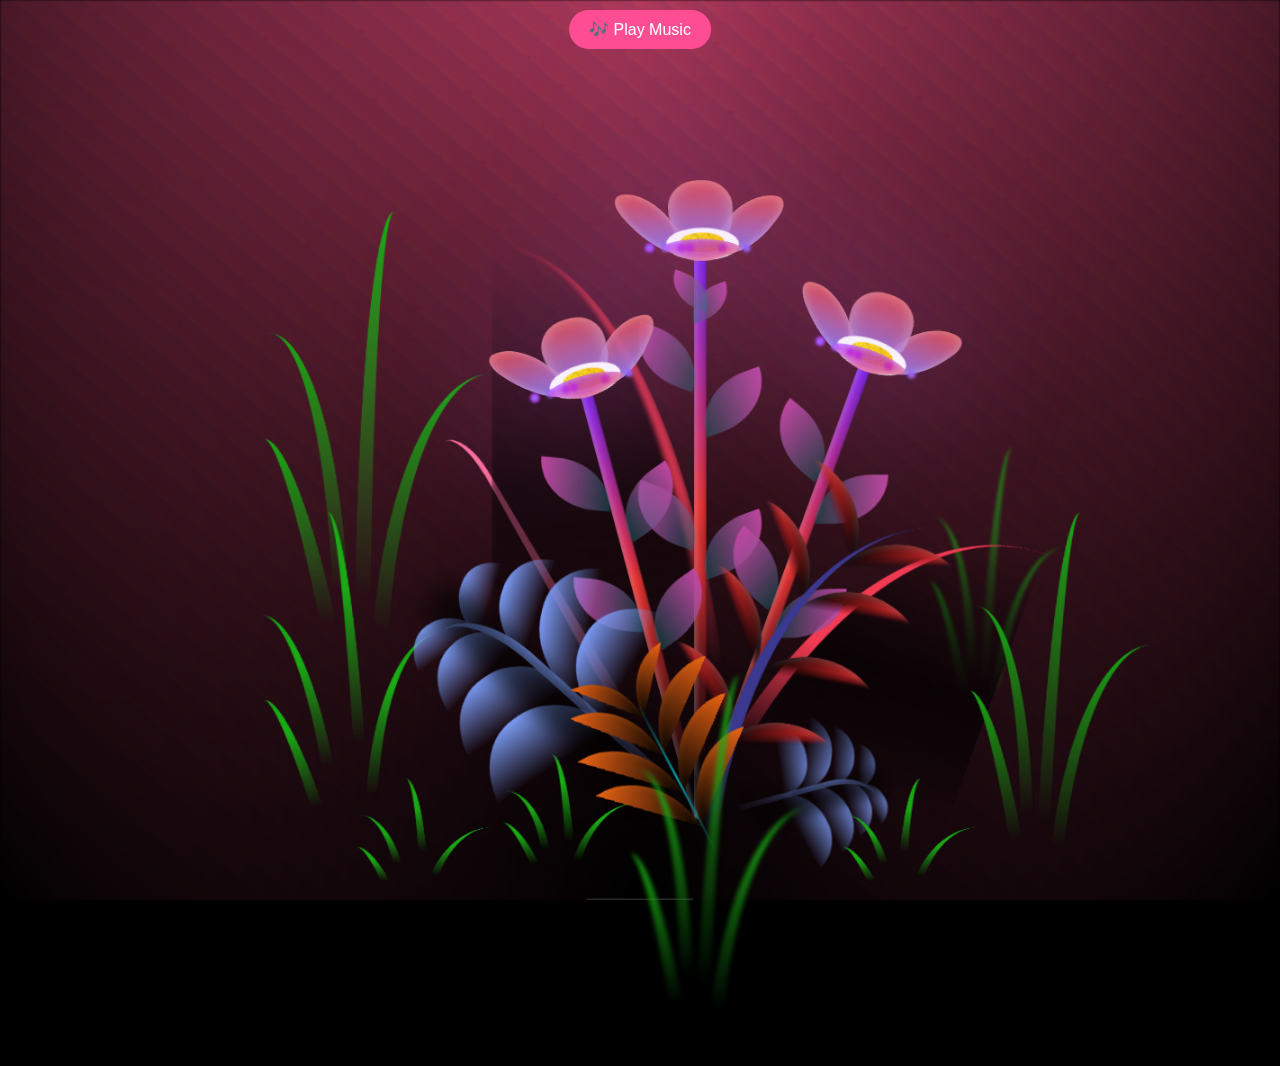
<file: flower.html>
<!DOCTYPE html>
<html lang="en">
<head>
    <meta charset="UTF-8">
    <meta http-equiv="X-UA-Compatible" content="IE=edge">
    <meta name="viewport" content="width=device-width, initial-scale=1.0">
    <link rel="stylesheet" href="css/main.css">
    <link rel="icon" href="img/wave.gif" type="image/x-icon">
    <title>Flowers For You!</title>
</head>
<body class="container">
<button id="musicButton">🎶 Play Music</button>
<button id="enableAudio">🔊 Enable Sound</button>
<audio id="bgMusic" src="chestpain.mp3" loop></audio>
  <!-- Pembuat code: https://codepen.io/mdusmanansari/pen/BamepLe -->
    <div class="night"></div>
    <div class="flowers">
      <div class="flower flower--1">
        <div class="flower__leafs flower__leafs--1">
          <div class="flower__leaf flower__leaf--1"></div>
          <div class="flower__leaf flower__leaf--2"></div>
          <div class="flower__leaf flower__leaf--3"></div>
          <div class="flower__leaf flower__leaf--4"></div>
          <div class="flower__white-circle"></div>
  
          <div class="flower__light flower__light--1"></div>
          <div class="flower__light flower__light--2"></div>
          <div class="flower__light flower__light--3"></div>
          <div class="flower__light flower__light--4"></div>
          <div class="flower__light flower__light--5"></div>
          <div class="flower__light flower__light--6"></div>
          <div class="flower__light flower__light--7"></div>
          <div class="flower__light flower__light--8"></div>
  
        </div>
        <div class="flower__line">
          <div class="flower__line__leaf flower__line__leaf--1"></div>
          <div class="flower__line__leaf flower__line__leaf--2"></div>
          <div class="flower__line__leaf flower__line__leaf--3"></div>
          <div class="flower__line__leaf flower__line__leaf--4"></div>
          <div class="flower__line__leaf flower__line__leaf--5"></div>
          <div class="flower__line__leaf flower__line__leaf--6"></div>
        </div>
      </div>
  
      <div class="flower flower--2">
        <div class="flower__leafs flower__leafs--2">
          <div class="flower__leaf flower__leaf--1"></div>
          <div class="flower__leaf flower__leaf--2"></div>
          <div class="flower__leaf flower__leaf--3"></div>
          <div class="flower__leaf flower__leaf--4"></div>
          <div class="flower__white-circle"></div>
  
          <div class="flower__light flower__light--1"></div>
          <div class="flower__light flower__light--2"></div>
          <div class="flower__light flower__light--3"></div>
          <div class="flower__light flower__light--4"></div>
          <div class="flower__light flower__light--5"></div>
          <div class="flower__light flower__light--6"></div>
          <div class="flower__light flower__light--7"></div>
          <div class="flower__light flower__light--8"></div>
  
        </div>
        <div class="flower__line">
          <div class="flower__line__leaf flower__line__leaf--1"></div>
          <div class="flower__line__leaf flower__line__leaf--2"></div>
          <div class="flower__line__leaf flower__line__leaf--3"></div>
          <div class="flower__line__leaf flower__line__leaf--4"></div>
        </div>
      </div>
  
      <div class="flower flower--3">
        <div class="flower__leafs flower__leafs--3">
          <div class="flower__leaf flower__leaf--1"></div>
          <div class="flower__leaf flower__leaf--2"></div>
          <div class="flower__leaf flower__leaf--3"></div>
          <div class="flower__leaf flower__leaf--4"></div>
          <div class="flower__white-circle"></div>
  
          <div class="flower__light flower__light--1"></div>
          <div class="flower__light flower__light--2"></div>
          <div class="flower__light flower__light--3"></div>
          <div class="flower__light flower__light--4"></div>
          <div class="flower__light flower__light--5"></div>
          <div class="flower__light flower__light--6"></div>
          <div class="flower__light flower__light--7"></div>
          <div class="flower__light flower__light--8"></div>
  
        </div>
        <div class="flower__line">
          <div class="flower__line__leaf flower__line__leaf--1"></div>
          <div class="flower__line__leaf flower__line__leaf--2"></div>
          <div class="flower__line__leaf flower__line__leaf--3"></div>
          <div class="flower__line__leaf flower__line__leaf--4"></div>
        </div>
      </div>
  
      <div class="grow-ans" style="--d:1.2s">
        <div class="flower__g-long">
          <div class="flower__g-long__top"></div>
          <div class="flower__g-long__bottom"></div>
        </div>
      </div>
  
      <div class="growing-grass">
        <div class="flower__grass flower__grass--1">
          <div class="flower__grass--top"></div>
          <div class="flower__grass--bottom"></div>
          <div class="flower__grass__leaf flower__grass__leaf--1"></div>
          <div class="flower__grass__leaf flower__grass__leaf--2"></div>
          <div class="flower__grass__leaf flower__grass__leaf--3"></div>
          <div class="flower__grass__leaf flower__grass__leaf--4"></div>
          <div class="flower__grass__leaf flower__grass__leaf--5"></div>
          <div class="flower__grass__leaf flower__grass__leaf--6"></div>
          <div class="flower__grass__leaf flower__grass__leaf--7"></div>
          <div class="flower__grass__leaf flower__grass__leaf--8"></div>
          <div class="flower__grass__overlay"></div>
        </div>
      </div>
  
      <div class="growing-grass">
        <div class="flower__grass flower__grass--2">
          <div class="flower__grass--top"></div>
          <div class="flower__grass--bottom"></div>
          <div class="flower__grass__leaf flower__grass__leaf--1"></div>
          <div class="flower__grass__leaf flower__grass__leaf--2"></div>
          <div class="flower__grass__leaf flower__grass__leaf--3"></div>
          <div class="flower__grass__leaf flower__grass__leaf--4"></div>
          <div class="flower__grass__leaf flower__grass__leaf--5"></div>
          <div class="flower__grass__leaf flower__grass__leaf--6"></div>
          <div class="flower__grass__leaf flower__grass__leaf--7"></div>
          <div class="flower__grass__leaf flower__grass__leaf--8"></div>
          <div class="flower__grass__overlay"></div>
        </div>
      </div>
  
      <div class="grow-ans" style="--d:2.4s">
        <div class="flower__g-right flower__g-right--1">
          <div class="leaf"></div>
        </div>
      </div>
  
      <div class="grow-ans" style="--d:2.8s">
        <div class="flower__g-right flower__g-right--2">
          <div class="leaf"></div>
        </div>
      </div>
  
      <div class="grow-ans" style="--d:2.8s">
        <div class="flower__g-front">
          <div class="flower__g-front__leaf-wrapper flower__g-front__leaf-wrapper--1">
            <div class="flower__g-front__leaf"></div>
          </div>
          <div class="flower__g-front__leaf-wrapper flower__g-front__leaf-wrapper--2">
            <div class="flower__g-front__leaf"></div>
          </div>
          <div class="flower__g-front__leaf-wrapper flower__g-front__leaf-wrapper--3">
            <div class="flower__g-front__leaf"></div>
          </div>
          <div class="flower__g-front__leaf-wrapper flower__g-front__leaf-wrapper--4">
            <div class="flower__g-front__leaf"></div>
          </div>
          <div class="flower__g-front__leaf-wrapper flower__g-front__leaf-wrapper--5">
            <div class="flower__g-front__leaf"></div>
          </div>
          <div class="flower__g-front__leaf-wrapper flower__g-front__leaf-wrapper--6">
            <div class="flower__g-front__leaf"></div>
          </div>
          <div class="flower__g-front__leaf-wrapper flower__g-front__leaf-wrapper--7">
            <div class="flower__g-front__leaf"></div>
          </div>
          <div class="flower__g-front__leaf-wrapper flower__g-front__leaf-wrapper--8">
            <div class="flower__g-front__leaf"></div>
          </div>
          <div class="flower__g-front__line"></div>
        </div>
      </div>
  
      <div class="grow-ans" style="--d:3.2s">
        <div class="flower__g-fr">
          <div class="leaf"></div>
          <div class="flower__g-fr__leaf flower__g-fr__leaf--1"></div>
          <div class="flower__g-fr__leaf flower__g-fr__leaf--2"></div>
          <div class="flower__g-fr__leaf flower__g-fr__leaf--3"></div>
          <div class="flower__g-fr__leaf flower__g-fr__leaf--4"></div>
          <div class="flower__g-fr__leaf flower__g-fr__leaf--5"></div>
          <div class="flower__g-fr__leaf flower__g-fr__leaf--6"></div>
          <div class="flower__g-fr__leaf flower__g-fr__leaf--7"></div>
          <div class="flower__g-fr__leaf flower__g-fr__leaf--8"></div>
        </div>
      </div>
  
      <div class="long-g long-g--0">
        <div class="grow-ans" style="--d:3s">
          <div class="leaf leaf--0"></div>
        </div>
        <div class="grow-ans" style="--d:2.2s">
          <div class="leaf leaf--1"></div>
        </div>
        <div class="grow-ans" style="--d:3.4s">
          <div class="leaf leaf--2"></div>
        </div>
        <div class="grow-ans" style="--d:3.6s">
          <div class="leaf leaf--3"></div>
        </div>
      </div>
  
      <div class="long-g long-g--1">
        <div class="grow-ans" style="--d:3.6s">
          <div class="leaf leaf--0"></div>
        </div>
        <div class="grow-ans" style="--d:3.8s">
          <div class="leaf leaf--1"></div>
        </div>
        <div class="grow-ans" style="--d:4s">
          <div class="leaf leaf--2"></div>
        </div>
        <div class="grow-ans" style="--d:4.2s">
          <div class="leaf leaf--3"></div>
        </div>
      </div>
  
      <div class="long-g long-g--2">
        <div class="grow-ans" style="--d:4s">
          <div class="leaf leaf--0"></div>
        </div>
        <div class="grow-ans" style="--d:4.2s">
          <div class="leaf leaf--1"></div>
        </div>
        <div class="grow-ans" style="--d:4.4s">
          <div class="leaf leaf--2"></div>
        </div>
        <div class="grow-ans" style="--d:4.6s">
          <div class="leaf leaf--3"></div>
        </div>
      </div>
  
      <div class="long-g long-g--3">
        <div class="grow-ans" style="--d:4s">
          <div class="leaf leaf--0"></div>
        </div>
        <div class="grow-ans" style="--d:4.2s">
          <div class="leaf leaf--1"></div>
        </div>
        <div class="grow-ans" style="--d:3s">
          <div class="leaf leaf--2"></div>
        </div>
        <div class="grow-ans" style="--d:3.6s">
          <div class="leaf leaf--3"></div>
        </div>
      </div>
  
      <div class="long-g long-g--4">
        <div class="grow-ans" style="--d:4s">
          <div class="leaf leaf--0"></div>
        </div>
        <div class="grow-ans" style="--d:4.2s">
          <div class="leaf leaf--1"></div>
        </div>
        <div class="grow-ans" style="--d:3s">
          <div class="leaf leaf--2"></div>
        </div>
        <div class="grow-ans" style="--d:3.6s">
          <div class="leaf leaf--3"></div>
        </div>
      </div>
  
      <div class="long-g long-g--5">
        <div class="grow-ans" style="--d:4s">
          <div class="leaf leaf--0"></div>
        </div>
        <div class="grow-ans" style="--d:4.2s">
          <div class="leaf leaf--1"></div>
        </div>
        <div class="grow-ans" style="--d:3s">
          <div class="leaf leaf--2"></div>
        </div>
        <div class="grow-ans" style="--d:3.6s">
          <div class="leaf leaf--3"></div>
        </div>
      </div>
  
      <div class="long-g long-g--6">
        <div class="grow-ans" style="--d:4.2s">
          <div class="leaf leaf--0"></div>
        </div>
        <div class="grow-ans" style="--d:4.4s">
          <div class="leaf leaf--1"></div>
        </div>
        <div class="grow-ans" style="--d:4.6s">
          <div class="leaf leaf--2"></div>
        </div>
        <div class="grow-ans" style="--d:4.8s">
          <div class="leaf leaf--3"></div>
        </div>
      </div>
  
      <div class="long-g long-g--7">
        <div class="grow-ans" style="--d:3s">
          <div class="leaf leaf--0"></div>
        </div>
        <div class="grow-ans" style="--d:3.2s">
          <div class="leaf leaf--1"></div>
        </div>
        <div class="grow-ans" style="--d:3.5s">
          <div class="leaf leaf--2"></div>
        </div>
        <div class="grow-ans" style="--d:3.6s">
          <div class="leaf leaf--3"></div>
        </div>
      </div>
    </div>
    <script src="main.js">
</script>
  </body>
</html>
</file>
<file: css/main.css>
*,
*::after,
*::before {
  padding: 0;
  margin: 0;
  box-sizing: border-box;
}

:root {
  --dark-color: #000;
}

body {
  display: flex;
  align-items: flex-end;
  justify-content: center;
  min-height: 100vh;
  background-color: var(--dark-color);
  overflow: hidden;
  perspective: 1000px;
}

.night {
  position: fixed;
  left: 50%;
  top: 0;
  transform: translateX(-50%);
  width: 100%;
  height: 100%;
  filter: blur(0.1vmin);
  background-image: radial-gradient(ellipse at top, transparent 0%, var(--dark-color)), radial-gradient(ellipse at bottom, var(--dark-color), rgba(255, 70, 101, 0.774)), repeating-linear-gradient(220deg, rgb(175, 113, 247) 0px, rgb(253, 115, 223) 19px, transparent 19px, transparent 22px), repeating-linear-gradient(189deg, rgb(251, 145, 255) 0px, rgb(255, 144, 205) 19px, transparent 19px, transparent 22px), repeating-linear-gradient(148deg, rgb(208, 139, 255) 0px, rgb(192, 104, 243) 19px, transparent 19px, transparent 22px), linear-gradient(90deg, rgb(255, 60, 93), rgb(213, 6, 255));
}
#musicButton {
    position: absolute; /* Allow precise positioning */
    top: 10px; /* Adjust as needed */
    left: 50%; /* Center horizontally */
    transform: translateX(-50%); /* Align center */
    z-index: 1000; /* Ensure it's on top */
    padding: 10px 20px;
    background-color: #ff4d94; /* Match theme */
    color: white;
    border: none;
    border-radius: 20px;
    font-size: 16px;
    cursor: pointer;
}

#musicButton:hover {
    background: rgba(255, 0, 100, 1);
}
@media (max-width: 480px) {
    #musicButton {
        top: 3%;
        font-size: 14px;
        padding: 8px 16px;
    }
}
.flowers {
  position: relative;
  transform: scale(0.9);
}

.flower {
  position: absolute;
  bottom: 10vmin;
  transform-origin: bottom center;
  z-index: 10;
  --fl-speed: 0.8s;
}
.flower--1 {
  -webkit-animation: moving-flower-1 4s linear infinite;
          animation: moving-flower-1 4s linear infinite;
}
.flower--1 .flower__line {
  height: 70vmin;
  -webkit-animation-delay: 0.3s;
          animation-delay: 0.3s;
}
.flower--1 .flower__line__leaf--1 {
  -webkit-animation: blooming-leaf-right var(--fl-speed) 1.6s backwards;
          animation: blooming-leaf-right var(--fl-speed) 1.6s backwards;
}
.flower--1 .flower__line__leaf--2 {
  -webkit-animation: blooming-leaf-right var(--fl-speed) 1.4s backwards;
          animation: blooming-leaf-right var(--fl-speed) 1.4s backwards;
}
.flower--1 .flower__line__leaf--3 {
  -webkit-animation: blooming-leaf-left var(--fl-speed) 1.2s backwards;
          animation: blooming-leaf-left var(--fl-speed) 1.2s backwards;
}
.flower--1 .flower__line__leaf--4 {
  -webkit-animation: blooming-leaf-left var(--fl-speed) 1s backwards;
          animation: blooming-leaf-left var(--fl-speed) 1s backwards;
}
.flower--1 .flower__line__leaf--5 {
  -webkit-animation: blooming-leaf-right var(--fl-speed) 1.8s backwards;
          animation: blooming-leaf-right var(--fl-speed) 1.8s backwards;
}
.flower--1 .flower__line__leaf--6 {
  -webkit-animation: blooming-leaf-left var(--fl-speed) 2s backwards;
          animation: blooming-leaf-left var(--fl-speed) 2s backwards;
}
.flower--2 {
  left: 50%;
  transform: rotate(20deg);
  -webkit-animation: moving-flower-2 4s linear infinite;
          animation: moving-flower-2 4s linear infinite;
}
.flower--2 .flower__line {
  height: 60vmin;
  -webkit-animation-delay: 0.6s;
          animation-delay: 0.6s;
}
.flower--2 .flower__line__leaf--1 {
  -webkit-animation: blooming-leaf-right var(--fl-speed) 1.9s backwards;
          animation: blooming-leaf-right var(--fl-speed) 1.9s backwards;
}
.flower--2 .flower__line__leaf--2 {
  -webkit-animation: blooming-leaf-right var(--fl-speed) 1.7s backwards;
          animation: blooming-leaf-right var(--fl-speed) 1.7s backwards;
}
.flower--2 .flower__line__leaf--3 {
  -webkit-animation: blooming-leaf-left var(--fl-speed) 1.5s backwards;
          animation: blooming-leaf-left var(--fl-speed) 1.5s backwards;
}
.flower--2 .flower__line__leaf--4 {
  -webkit-animation: blooming-leaf-left var(--fl-speed) 1.3s backwards;
          animation: blooming-leaf-left var(--fl-speed) 1.3s backwards;
}
.flower--3 {
  left: 50%;
  transform: rotate(-15deg);
  -webkit-animation: moving-flower-3 4s linear infinite;
          animation: moving-flower-3 4s linear infinite;
}
.flower--3 .flower__line {
  -webkit-animation-delay: 0.9s;
          animation-delay: 0.9s;
}
.flower--3 .flower__line__leaf--1 {
  -webkit-animation: blooming-leaf-right var(--fl-speed) 2.5s backwards;
          animation: blooming-leaf-right var(--fl-speed) 2.5s backwards;
}
.flower--3 .flower__line__leaf--2 {
  -webkit-animation: blooming-leaf-right var(--fl-speed) 2.3s backwards;
          animation: blooming-leaf-right var(--fl-speed) 2.3s backwards;
}
.flower--3 .flower__line__leaf--3 {
  -webkit-animation: blooming-leaf-left var(--fl-speed) 2.1s backwards;
          animation: blooming-leaf-left var(--fl-speed) 2.1s backwards;
}
.flower--3 .flower__line__leaf--4 {
  -webkit-animation: blooming-leaf-left var(--fl-speed) 1.9s backwards;
          animation: blooming-leaf-left var(--fl-speed) 1.9s backwards;
}
.flower__leafs {
  position: relative;
  -webkit-animation: blooming-flower 2s backwards;
          animation: blooming-flower 2s backwards;
}
.flower__leafs--1 {
  -webkit-animation-delay: 1.1s;
          animation-delay: 1.1s;
}
.flower__leafs--2 {
  -webkit-animation-delay: 1.4s;
          animation-delay: 1.4s;
}
.flower__leafs--3 {
  -webkit-animation-delay: 1.7s;
          animation-delay: 1.7s;
}
.flower__leafs::after {
  content: "";
  position: absolute;
  left: 0;
  top: 0;
  transform: translate(-50%, -100%);
  width: 8vmin;
  height: 8vmin;
  background-color: #c263ee;
  filter: blur(10vmin);
}
.flower__leaf {
  position: absolute;
  bottom: 0;
  left: 50%;
  width: 8vmin;
  height: 11vmin;
  border-radius: 51% 49% 47% 53%/44% 45% 55% 69%;
  background-color: #b92376;
  background-image: linear-gradient(to top, #8c7ffc, #e74e4e);
  transform-origin: bottom center;
  opacity: 0.9;
  box-shadow: inset 0 0 2vmin rgba(255, 255, 255, 0.5);
}
.flower__leaf--1 {
  transform: translate(-10%, 1%) rotateY(40deg) rotateX(-50deg);
}
.flower__leaf--2 {
  transform: translate(-50%, -4%) rotateX(40deg);
}
.flower__leaf--3 {
  transform: translate(-90%, 0%) rotateY(45deg) rotateX(50deg);
}
.flower__leaf--4 {
  width: 8vmin;
  height: 8vmin;
  transform-origin: bottom left;
  border-radius: 4vmin 10vmin 4vmin 4vmin;
  transform: translate(0%, 18%) rotateX(70deg) rotate(-43deg);
  background-image: linear-gradient(to top, #d64173, #ad31ff);
  z-index: 1;
  opacity: 0.8;
}
.flower__white-circle {
  position: absolute;
  left: -3.5vmin;
  top: -3vmin;
  width: 9vmin;
  height: 4vmin;
  border-radius: 50%;
  background-color: #fff;
}
.flower__white-circle::after {
  content: "";
  position: absolute;
  left: 50%;
  top: 45%;
  transform: translate(-50%, -50%);
  width: 60%;
  height: 60%;
  border-radius: inherit;
  background-image: repeating-linear-gradient(135deg, rgba(0, 0, 0, 0.03) 0px, rgba(0, 0, 0, 0.03) 1px, transparent 1px, transparent 12px), repeating-linear-gradient(45deg, rgba(0, 0, 0, 0.03) 0px, rgba(0, 0, 0, 0.03) 1px, transparent 1px, transparent 12px), repeating-linear-gradient(67.5deg, rgba(0, 0, 0, 0.03) 0px, rgba(0, 0, 0, 0.03) 1px, transparent 1px, transparent 12px), repeating-linear-gradient(135deg, rgba(0, 0, 0, 0.03) 0px, rgba(0, 0, 0, 0.03) 1px, transparent 1px, transparent 12px), repeating-linear-gradient(45deg, rgba(0, 0, 0, 0.03) 0px, rgba(0, 0, 0, 0.03) 1px, transparent 1px, transparent 12px), repeating-linear-gradient(112.5deg, rgba(0, 0, 0, 0.03) 0px, rgba(0, 0, 0, 0.03) 1px, transparent 1px, transparent 12px), repeating-linear-gradient(112.5deg, rgba(0, 0, 0, 0.03) 0px, rgba(0, 0, 0, 0.03) 1px, transparent 1px, transparent 12px), repeating-linear-gradient(45deg, rgba(0, 0, 0, 0.03) 0px, rgba(0, 0, 0, 0.03) 1px, transparent 1px, transparent 12px), repeating-linear-gradient(22.5deg, rgba(0, 0, 0, 0.03) 0px, rgba(0, 0, 0, 0.03) 1px, transparent 1px, transparent 12px), repeating-linear-gradient(45deg, rgba(0, 0, 0, 0.03) 0px, rgba(0, 0, 0, 0.03) 1px, transparent 1px, transparent 12px), repeating-linear-gradient(22.5deg, rgba(0, 0, 0, 0.03) 0px, rgba(0, 0, 0, 0.03) 1px, transparent 1px, transparent 12px), repeating-linear-gradient(135deg, rgba(0, 0, 0, 0.03) 0px, rgba(0, 0, 0, 0.03) 1px, transparent 1px, transparent 12px), repeating-linear-gradient(157.5deg, rgba(0, 0, 0, 0.03) 0px, rgba(0, 0, 0, 0.03) 1px, transparent 1px, transparent 12px), repeating-linear-gradient(67.5deg, rgba(0, 0, 0, 0.03) 0px, rgba(0, 0, 0, 0.03) 1px, transparent 1px, transparent 12px), repeating-linear-gradient(67.5deg, rgba(0, 0, 0, 0.03) 0px, rgba(0, 0, 0, 0.03) 1px, transparent 1px, transparent 12px), linear-gradient(90deg, rgb(255, 235, 18), rgb(255, 206, 0));
}
.flower__line {
  height: 55vmin;
  width: 1.5vmin;
  background-image: linear-gradient(to left, rgba(0, 0, 0, 0.2), transparent, rgba(255, 255, 255, 0.2)), linear-gradient(to top, transparent 10%, #e63535, #7c23f0);
  box-shadow: inset 0 0 2px rgba(0, 0, 0, 0.5);
  -webkit-animation: grow-flower-tree 4s backwards;
          animation: grow-flower-tree 4s backwards;
}
.flower__line__leaf {
  --w: 7vmin;
  --h: calc(var(--w) + 2vmin);
  position: absolute;
  top: 20%;
  left: 90%;
  width: var(--w);
  height: var(--h);
  border-top-right-radius: var(--h);
  border-bottom-left-radius: var(--h);
  background-image: linear-gradient(to top, rgba(20, 117, 122, 0.4), #be46a0);
}
.flower__line__leaf--1 {
  transform: rotate(70deg) rotateY(30deg);
}
.flower__line__leaf--2 {
  top: 45%;
  transform: rotate(70deg) rotateY(30deg);
}
.flower__line__leaf--3, .flower__line__leaf--4, .flower__line__leaf--6 {
  border-top-right-radius: 0;
  border-bottom-left-radius: 0;
  border-top-left-radius: var(--h);
  border-bottom-right-radius: var(--h);
  left: -460%;
  top: 12%;
  transform: rotate(-70deg) rotateY(30deg);
}
.flower__line__leaf--4 {
  top: 40%;
}
.flower__line__leaf--5 {
  top: 0;
  transform-origin: left;
  transform: rotate(70deg) rotateY(30deg) scale(0.6);
}
.flower__line__leaf--6 {
  top: -2%;
  left: -450%;
  transform-origin: right;
  transform: rotate(-70deg) rotateY(30deg) scale(0.6);
}
.flower__light {
  position: absolute;
  bottom: 0vmin;
  width: 1vmin;
  height: 1vmin;
  background-color: rgb(204, 0, 255);
  border-radius: 50%;
  filter: blur(0.2vmin);
  -webkit-animation: light-ans 4s linear infinite backwards;
          animation: light-ans 4s linear infinite backwards;
}
.flower__light:nth-child(odd) {
  background-color: #9565f0;
}
.flower__light--1 {
  left: -2vmin;
  -webkit-animation-delay: 1s;
          animation-delay: 1s;
}
.flower__light--2 {
  left: 3vmin;
  -webkit-animation-delay: 0.5s;
          animation-delay: 0.5s;
}
.flower__light--3 {
  left: -6vmin;
  -webkit-animation-delay: 0.3s;
          animation-delay: 0.3s;
}
.flower__light--4 {
  left: 6vmin;
  -webkit-animation-delay: 0.9s;
          animation-delay: 0.9s;
}
.flower__light--5 {
  left: -1vmin;
  -webkit-animation-delay: 1.5s;
          animation-delay: 1.5s;
}
.flower__light--6 {
  left: -4vmin;
  -webkit-animation-delay: 3s;
          animation-delay: 3s;
}
.flower__light--7 {
  left: 3vmin;
  -webkit-animation-delay: 2s;
          animation-delay: 2s;
}
.flower__light--8 {
  left: -6vmin;
  -webkit-animation-delay: 3.5s;
          animation-delay: 3.5s;
}
.flower__grass {
  --c: #7a9af3;
  --line-w: 1.5vmin;
  position: absolute;
  bottom: 12vmin;
  left: -7vmin;
  display: flex;
  flex-direction: column;
  align-items: flex-end;
  z-index: 20;
  transform-origin: bottom center;
  transform: rotate(-48deg) rotateY(40deg);
}
.flower__grass--1 {
  -webkit-animation: moving-grass 2s linear infinite;
          animation: moving-grass 2s linear infinite;
}
.flower__grass--2 {
  left: 2vmin;
  bottom: 10vmin;
  transform: scale(0.5) rotate(75deg) rotateX(10deg) rotateY(-200deg);
  opacity: 0.8;
  z-index: 0;
  -webkit-animation: moving-grass--2 1.5s linear infinite;
          animation: moving-grass--2 1.5s linear infinite;
}
.flower__grass--top {
  width: 7vmin;
  height: 10vmin;
  border-top-right-radius: 100%;
  border-right: var(--line-w) solid var(--c);
  transform-origin: bottom center;
  transform: rotate(-2deg);
}
.flower__grass--bottom {
  margin-top: -2px;
  width: var(--line-w);
  height: 25vmin;
  background-image: linear-gradient(to top, transparent, var(--c));
}
.flower__grass__leaf {
  --size: 10vmin;
  position: absolute;
  width: calc(var(--size) * 2.1);
  height: var(--size);
  border-top-left-radius: var(--size);
  border-top-right-radius: var(--size);
  background-image: linear-gradient(to top, transparent, transparent 30%, var(--c));
  z-index: 100;
}
.flower__grass__leaf--1 {
  top: -6%;
  left: 30%;
  --size: 6vmin;
  transform: rotate(-20deg);
  -webkit-animation: growing-grass-ans--1 2s 2.6s backwards;
          animation: growing-grass-ans--1 2s 2.6s backwards;
}
@-webkit-keyframes growing-grass-ans--1 {
  0% {
    transform-origin: bottom left;
    transform: rotate(-20deg) scale(0);
  }
}
@keyframes growing-grass-ans--1 {
  0% {
    transform-origin: bottom left;
    transform: rotate(-20deg) scale(0);
  }
}
.flower__grass__leaf--2 {
  top: -5%;
  left: -110%;
  --size: 6vmin;
  transform: rotate(10deg);
  -webkit-animation: growing-grass-ans--2 2s 2.4s linear backwards;
          animation: growing-grass-ans--2 2s 2.4s linear backwards;
}
@-webkit-keyframes growing-grass-ans--2 {
  0% {
    transform-origin: bottom right;
    transform: rotate(10deg) scale(0);
  }
}
@keyframes growing-grass-ans--2 {
  0% {
    transform-origin: bottom right;
    transform: rotate(10deg) scale(0);
  }
}
.flower__grass__leaf--3 {
  top: 5%;
  left: 60%;
  --size: 8vmin;
  transform: rotate(-18deg) rotateX(-20deg);
  -webkit-animation: growing-grass-ans--3 2s 2.2s linear backwards;
          animation: growing-grass-ans--3 2s 2.2s linear backwards;
}
@-webkit-keyframes growing-grass-ans--3 {
  0% {
    transform-origin: bottom left;
    transform: rotate(-18deg) rotateX(-20deg) scale(0);
  }
}
@keyframes growing-grass-ans--3 {
  0% {
    transform-origin: bottom left;
    transform: rotate(-18deg) rotateX(-20deg) scale(0);
  }
}
.flower__grass__leaf--4 {
  top: 6%;
  left: -135%;
  --size: 8vmin;
  transform: rotate(2deg);
  -webkit-animation: growing-grass-ans--4 2s 2s linear backwards;
          animation: growing-grass-ans--4 2s 2s linear backwards;
}
@-webkit-keyframes growing-grass-ans--4 {
  0% {
    transform-origin: bottom right;
    transform: rotate(2deg) scale(0);
  }
}
@keyframes growing-grass-ans--4 {
  0% {
    transform-origin: bottom right;
    transform: rotate(2deg) scale(0);
  }
}
.flower__grass__leaf--5 {
  top: 20%;
  left: 60%;
  --size: 10vmin;
  transform: rotate(-24deg) rotateX(-20deg);
  -webkit-animation: growing-grass-ans--5 2s 1.8s linear backwards;
          animation: growing-grass-ans--5 2s 1.8s linear backwards;
}
@-webkit-keyframes growing-grass-ans--5 {
  0% {
    transform-origin: bottom left;
    transform: rotate(-24deg) rotateX(-20deg) scale(0);
  }
}
@keyframes growing-grass-ans--5 {
  0% {
    transform-origin: bottom left;
    transform: rotate(-24deg) rotateX(-20deg) scale(0);
  }
}
.flower__grass__leaf--6 {
  top: 22%;
  left: -180%;
  --size: 10vmin;
  transform: rotate(10deg);
  -webkit-animation: growing-grass-ans--6 2s 1.6s linear backwards;
          animation: growing-grass-ans--6 2s 1.6s linear backwards;
}
@-webkit-keyframes growing-grass-ans--6 {
  0% {
    transform-origin: bottom right;
    transform: rotate(10deg) scale(0);
  }
}
@keyframes growing-grass-ans--6 {
  0% {
    transform-origin: bottom right;
    transform: rotate(10deg) scale(0);
  }
}
.flower__grass__leaf--7 {
  top: 39%;
  left: 70%;
  --size: 10vmin;
  transform: rotate(-10deg);
  -webkit-animation: growing-grass-ans--7 2s 1.4s linear backwards;
          animation: growing-grass-ans--7 2s 1.4s linear backwards;
}
@-webkit-keyframes growing-grass-ans--7 {
  0% {
    transform-origin: bottom left;
    transform: rotate(-10deg) scale(0);
  }
}
@keyframes growing-grass-ans--7 {
  0% {
    transform-origin: bottom left;
    transform: rotate(-10deg) scale(0);
  }
}
.flower__grass__leaf--8 {
  top: 40%;
  left: -215%;
  --size: 11vmin;
  transform: rotate(10deg);
  -webkit-animation: growing-grass-ans--8 2s 1.2s linear backwards;
          animation: growing-grass-ans--8 2s 1.2s linear backwards;
}
@-webkit-keyframes growing-grass-ans--8 {
  0% {
    transform-origin: bottom right;
    transform: rotate(10deg) scale(0);
  }
}
@keyframes growing-grass-ans--8 {
  0% {
    transform-origin: bottom right;
    transform: rotate(10deg) scale(0);
  }
}
.flower__grass__overlay {
  position: absolute;
  top: -10%;
  right: 0%;
  width: 100%;
  height: 100%;
  background-color: rgba(0, 0, 0, 0.6);
  filter: blur(1.5vmin);
  z-index: 100;
}
.flower__g-long {
  --w: 2vmin;
  --h: 6vmin;
  --c: #ff6e9e;
  position: absolute;
  bottom: 10vmin;
  left: -3vmin;
  transform-origin: bottom center;
  transform: rotate(-30deg) rotateY(-20deg);
  display: flex;
  flex-direction: column;
  align-items: flex-end;
  -webkit-animation: flower-g-long-ans 3s linear infinite;
          animation: flower-g-long-ans 3s linear infinite;
}
@-webkit-keyframes flower-g-long-ans {
  0%, 100% {
    transform: rotate(-30deg) rotateY(-20deg);
  }
  50% {
    transform: rotate(-32deg) rotateY(-20deg);
  }
}
@keyframes flower-g-long-ans {
  0%, 100% {
    transform: rotate(-30deg) rotateY(-20deg);
  }
  50% {
    transform: rotate(-32deg) rotateY(-20deg);
  }
}
.flower__g-long__top {
  top: calc(var(--h) * -1);
  width: calc(var(--w) + 1vmin);
  height: var(--h);
  border-top-right-radius: 100%;
  border-right: 0.7vmin solid var(--c);
  transform: translate(-0.7vmin, 1vmin);
}
.flower__g-long__bottom {
  width: var(--w);
  height: 50vmin;
  transform-origin: bottom center;
  background-image: linear-gradient(to top, transparent 30%, var(--c));
  box-shadow: inset 0 0 2px rgba(0, 0, 0, 0.5);
  -webkit-clip-path: polygon(35% 0, 65% 1%, 100% 100%, 0% 100%);
          clip-path: polygon(35% 0, 65% 1%, 100% 100%, 0% 100%);
}
.flower__g-right {
  position: absolute;
  bottom: 6vmin;
  left: -2vmin;
  transform-origin: bottom left;
  transform: rotate(20deg);
}
.flower__g-right .leaf {
  width: 30vmin;
  height: 50vmin;
  border-top-left-radius: 100%;
  border-left: 2vmin solid #f13b53;
  background-image: linear-gradient(to bottom, transparent, var(--dark-color) 60%);
  -webkit-mask-image: linear-gradient(to top, transparent 30%, #e74b4b 60%);
}
.flower__g-right--1 {
  -webkit-animation: flower-g-right-ans 2.5s linear infinite;
          animation: flower-g-right-ans 2.5s linear infinite;
}
.flower__g-right--2 {
  left: 5vmin;
  transform: rotateY(-180deg);
  -webkit-animation: flower-g-right-ans--2 3s linear infinite;
          animation: flower-g-right-ans--2 3s linear infinite;
}
.flower__g-right--2 .leaf {
  height: 75vmin;
  filter: blur(0.3vmin);
  opacity: 0.8;
}
@-webkit-keyframes flower-g-right-ans {
  0%, 100% {
    transform: rotate(20deg);
  }
  50% {
    transform: rotate(24deg) rotateX(-20deg);
  }
}
@keyframes flower-g-right-ans {
  0%, 100% {
    transform: rotate(20deg);
  }
  50% {
    transform: rotate(24deg) rotateX(-20deg);
  }
}
@-webkit-keyframes flower-g-right-ans--2 {
  0%, 100% {
    transform: rotateY(-180deg) rotate(0deg) rotateX(-20deg);
  }
  50% {
    transform: rotateY(-180deg) rotate(6deg) rotateX(-20deg);
  }
}
@keyframes flower-g-right-ans--2 {
  0%, 100% {
    transform: rotateY(-180deg) rotate(0deg) rotateX(-20deg);
  }
  50% {
    transform: rotateY(-180deg) rotate(6deg) rotateX(-20deg);
  }
}
.flower__g-front {
  position: absolute;
  bottom: 6vmin;
  left: 2.5vmin;
  z-index: 100;
  transform-origin: bottom center;
  transform: rotate(-28deg) rotateY(30deg) scale(1.04);
  -webkit-animation: flower__g-front-ans 2s linear infinite;
          animation: flower__g-front-ans 2s linear infinite;
}
@-webkit-keyframes flower__g-front-ans {
  0%, 100% {
    transform: rotate(-28deg) rotateY(30deg) scale(1.04);
  }
  50% {
    transform: rotate(-35deg) rotateY(40deg) scale(1.04);
  }
}
@keyframes flower__g-front-ans {
  0%, 100% {
    transform: rotate(-28deg) rotateY(30deg) scale(1.04);
  }
  50% {
    transform: rotate(-35deg) rotateY(40deg) scale(1.04);
  }
}
.flower__g-front__line {
  width: 0.3vmin;
  height: 20vmin;
  background-image: linear-gradient(to top, transparent, #079097, transparent 100%);
  position: relative;
}
.flower__g-front__leaf-wrapper {
  position: absolute;
  top: 0;
  left: 0;
  transform-origin: bottom left;
  transform: rotate(10deg);
}
.flower__g-front__leaf-wrapper:nth-child(even) {
  left: 0vmin;
  transform: rotateY(-180deg) rotate(5deg);
  -webkit-animation: flower__g-front__leaf-left-ans 1s ease-in backwards;
          animation: flower__g-front__leaf-left-ans 1s ease-in backwards;
}
.flower__g-front__leaf-wrapper:nth-child(odd) {
  -webkit-animation: flower__g-front__leaf-ans 1s ease-in backwards;
          animation: flower__g-front__leaf-ans 1s ease-in backwards;
}
.flower__g-front__leaf-wrapper--1 {
  top: -8vmin;
  transform: scale(0.7);
  -webkit-animation: flower__g-front__leaf-ans 1s 5.5s ease-in backwards !important;
          animation: flower__g-front__leaf-ans 1s 5.5s ease-in backwards !important;
}
.flower__g-front__leaf-wrapper--2 {
  top: -8vmin;
  transform: rotateY(-180deg) scale(0.7) !important;
  -webkit-animation: flower__g-front__leaf-left-ans-2 1s 4.6s ease-in backwards !important;
          animation: flower__g-front__leaf-left-ans-2 1s 4.6s ease-in backwards !important;
}
.flower__g-front__leaf-wrapper--3 {
  top: -3vmin;
  -webkit-animation: flower__g-front__leaf-ans 1s 4.6s ease-in backwards;
          animation: flower__g-front__leaf-ans 1s 4.6s ease-in backwards;
}
.flower__g-front__leaf-wrapper--4 {
  top: -3vmin;
  transform: rotateY(-180deg) scale(0.9) !important;
  -webkit-animation: flower__g-front__leaf-left-ans-2 1s 4.6s ease-in backwards !important;
          animation: flower__g-front__leaf-left-ans-2 1s 4.6s ease-in backwards !important;
}
@-webkit-keyframes flower__g-front__leaf-left-ans-2 {
  0% {
    transform: rotateY(-180deg) scale(0);
  }
}
@keyframes flower__g-front__leaf-left-ans-2 {
  0% {
    transform: rotateY(-180deg) scale(0);
  }
}
.flower__g-front__leaf-wrapper--5, .flower__g-front__leaf-wrapper--6 {
  top: 2vmin;
}
.flower__g-front__leaf-wrapper--7, .flower__g-front__leaf-wrapper--8 {
  top: 6.5vmin;
}
.flower__g-front__leaf-wrapper--2 {
  -webkit-animation-delay: 5.2s !important;
          animation-delay: 5.2s !important;
}
.flower__g-front__leaf-wrapper--3 {
  -webkit-animation-delay: 4.9s !important;
          animation-delay: 4.9s !important;
}
.flower__g-front__leaf-wrapper--5 {
  -webkit-animation-delay: 4.3s !important;
          animation-delay: 4.3s !important;
}
.flower__g-front__leaf-wrapper--6 {
  -webkit-animation-delay: 4.1s !important;
          animation-delay: 4.1s !important;
}
.flower__g-front__leaf-wrapper--7 {
  -webkit-animation-delay: 3.8s !important;
          animation-delay: 3.8s !important;
}
.flower__g-front__leaf-wrapper--8 {
  -webkit-animation-delay: 3.5s !important;
          animation-delay: 3.5s !important;
}
@-webkit-keyframes flower__g-front__leaf-ans {
  0% {
    transform: rotate(10deg) scale(0);
  }
}
@keyframes flower__g-front__leaf-ans {
  0% {
    transform: rotate(10deg) scale(0);
  }
}
@-webkit-keyframes flower__g-front__leaf-left-ans {
  0% {
    transform: rotateY(-180deg) rotate(5deg) scale(0);
  }
}
@keyframes flower__g-front__leaf-left-ans {
  0% {
    transform: rotateY(-180deg) rotate(5deg) scale(0);
  }
}
.flower__g-front__leaf {
  width: 10vmin;
  height: 10vmin;
  border-radius: 100% 0% 0% 100%/100% 100% 0% 0%;
  box-shadow: inset 0 2px 1vmin hsla(29, 93%, 54%, 0.2);
  background-image: linear-gradient(to bottom left, transparent, var(--dark-color)), linear-gradient(to bottom right, #ec6415 50%, transparent 50%, transparent);
  -webkit-mask-image: linear-gradient(to bottom right, #ec6c22 50%, transparent 50%, transparent);
  mask-image: linear-gradient(to bottom right, #5947fc 50%, transparent 50%, transparent);
}
.flower__g-fr {
  position: absolute;
  bottom: -4vmin;
  left: vmin;
  transform-origin: bottom left;
  z-index: 10;
  -webkit-animation: flower__g-fr-ans 2s linear infinite;
          animation: flower__g-fr-ans 2s linear infinite;
}
@-webkit-keyframes flower__g-fr-ans {
  0%, 100% {
    transform: rotate(2deg);
  }
  50% {
    transform: rotate(4deg);
  }
}
@keyframes flower__g-fr-ans {
  0%, 100% {
    transform: rotate(2deg);
  }
  50% {
    transform: rotate(4deg);
  }
}
.flower__g-fr .leaf {
  width: 30vmin;
  height: 50vmin;
  border-top-left-radius: 100%;
  border-left: 2vmin solid #3b398f;
  -webkit-mask-image: linear-gradient(to top, transparent 25%, #1f74e4 50%);
  position: relative;
  z-index: 1;
}
.flower__g-fr__leaf {
  position: absolute;
  top: 0;
  left: 0;
  width: 10vmin;
  height: 10vmin;
  border-radius: 100% 0% 0% 100%/100% 100% 0% 0%;
  box-shadow: inset 0 2px 1vmin hsla(184deg, 97%, 58%, 0.2);
  background-image: linear-gradient(to bottom left, transparent, var(--dark-color) 98%), linear-gradient(to bottom right, #eb2a2a 45%, transparent 50%, transparent);
  -webkit-mask-image: linear-gradient(135deg, #e9519d 40%, transparent 50%, transparent);
}
.flower__g-fr__leaf--1 {
  left: 20vmin;
  transform: rotate(45deg);
  -webkit-animation: flower__g-fr-leaft-ans-1 0.5s 5.2s linear backwards;
          animation: flower__g-fr-leaft-ans-1 0.5s 5.2s linear backwards;
}
@-webkit-keyframes flower__g-fr-leaft-ans-1 {
  0% {
    transform-origin: left;
    transform: rotate(45deg) scale(0);
  }
}
@keyframes flower__g-fr-leaft-ans-1 {
  0% {
    transform-origin: left;
    transform: rotate(45deg) scale(0);
  }
}
.flower__g-fr__leaf--2 {
  left: 12vmin;
  top: -7vmin;
  transform: rotate(25deg) rotateY(-180deg);
  -webkit-animation: flower__g-fr-leaft-ans-6 0.5s 5s linear backwards;
          animation: flower__g-fr-leaft-ans-6 0.5s 5s linear backwards;
}
.flower__g-fr__leaf--3 {
  left: 15vmin;
  top: 6vmin;
  transform: rotate(55deg);
  -webkit-animation: flower__g-fr-leaft-ans-5 0.5s 4.8s linear backwards;
          animation: flower__g-fr-leaft-ans-5 0.5s 4.8s linear backwards;
}
.flower__g-fr__leaf--4 {
  left: 6vmin;
  top: -2vmin;
  transform: rotate(25deg) rotateY(-180deg);
  -webkit-animation: flower__g-fr-leaft-ans-6 0.5s 4.6s linear backwards;
          animation: flower__g-fr-leaft-ans-6 0.5s 4.6s linear backwards;
}
.flower__g-fr__leaf--5 {
  left: 10vmin;
  top: 14vmin;
  transform: rotate(55deg);
  -webkit-animation: flower__g-fr-leaft-ans-5 0.5s 4.4s linear backwards;
          animation: flower__g-fr-leaft-ans-5 0.5s 4.4s linear backwards;
}
@-webkit-keyframes flower__g-fr-leaft-ans-5 {
  0% {
    transform-origin: left;
    transform: rotate(55deg) scale(0);
  }
}
@keyframes flower__g-fr-leaft-ans-5 {
  0% {
    transform-origin: left;
    transform: rotate(55deg) scale(0);
  }
}
.flower__g-fr__leaf--6 {
  left: 0vmin;
  top: 6vmin;
  transform: rotate(25deg) rotateY(-180deg);
  -webkit-animation: flower__g-fr-leaft-ans-6 0.5s 4.2s linear backwards;
          animation: flower__g-fr-leaft-ans-6 0.5s 4.2s linear backwards;
}
@-webkit-keyframes flower__g-fr-leaft-ans-6 {
  0% {
    transform-origin: right;
    transform: rotate(25deg) rotateY(-180deg) scale(0);
  }
}
@keyframes flower__g-fr-leaft-ans-6 {
  0% {
    transform-origin: right;
    transform: rotate(25deg) rotateY(-180deg) scale(0);
  }
}
.flower__g-fr__leaf--7 {
  left: 5vmin;
  top: 22vmin;
  transform: rotate(45deg);
  -webkit-animation: flower__g-fr-leaft-ans-7 0.5s 4s linear backwards;
          animation: flower__g-fr-leaft-ans-7 0.5s 4s linear backwards;
}
@-webkit-keyframes flower__g-fr-leaft-ans-7 {
  0% {
    transform-origin: left;
    transform: rotate(45deg) scale(0);
  }
}
@keyframes flower__g-fr-leaft-ans-7 {
  0% {
    transform-origin: left;
    transform: rotate(45deg) scale(0);
  }
}
.flower__g-fr__leaf--8 {
  left: -4vmin;
  top: 15vmin;
  transform: rotate(15deg) rotateY(-180deg);
  -webkit-animation: flower__g-fr-leaft-ans-8 0.5s 3.8s linear backwards;
          animation: flower__g-fr-leaft-ans-8 0.5s 3.8s linear backwards;
}
@-webkit-keyframes flower__g-fr-leaft-ans-8 {
  0% {
    transform-origin: right;
    transform: rotate(15deg) rotateY(-180deg) scale(0);
  }
}
@keyframes flower__g-fr-leaft-ans-8 {
  0% {
    transform-origin: right;
    transform: rotate(15deg) rotateY(-180deg) scale(0);
  }
}

.long-g {
  position: absolute;
  bottom: 25vmin;
  left: -42vmin;
  transform-origin: bottom left;
}
.long-g--1 {
  bottom: 0vmin;
  transform: scale(0.8) rotate(-5deg);
}
.long-g--1 .leaf {
  -webkit-mask-image: linear-gradient(to top, transparent 40%, #079097 80%) !important;
}
.long-g--1 .leaf--1 {
  --w: 5vmin;
  --h: 60vmin;
  left: -2vmin;
  transform: rotate(3deg) rotateY(-180deg);
}
.long-g--2, .long-g--3 {
  bottom: -3vmin;
  left: -35vmin;
  transform-origin: center;
  transform: scale(0.6) rotateX(60deg);
}
.long-g--2 .leaf, .long-g--3 .leaf {
  -webkit-mask-image: linear-gradient(to top, transparent 50%, #079097 80%) !important;
}
.long-g--2 .leaf--1, .long-g--3 .leaf--1 {
  left: -1vmin;
  transform: rotateY(-180deg);
}
.long-g--3 {
  left: -17vmin;
  bottom: 0vmin;
}
.long-g--3 .leaf {
  -webkit-mask-image: linear-gradient(to top, transparent 40%, #079097 80%) !important;
}
.long-g--4 {
  left: 25vmin;
  bottom: -3vmin;
  transform-origin: center;
  transform: scale(0.6) rotateX(60deg);
}
.long-g--4 .leaf {
  -webkit-mask-image: linear-gradient(to top, transparent 50%, #079097 80%) !important;
}
.long-g--5 {
  left: 42vmin;
  bottom: 0vmin;
  transform: scale(0.8) rotate(2deg);
}
.long-g--6 {
  left: 0vmin;
  bottom: -20vmin;
  z-index: 100;
  filter: blur(0.3vmin);
  transform: scale(0.8) rotate(2deg);
}
.long-g--7 {
  left: 35vmin;
  bottom: 20vmin;
  z-index: -1;
  filter: blur(0.3vmin);
  transform: scale(0.6) rotate(2deg);
  opacity: 0.7;
}
.long-g .leaf {
  --w: 15vmin;
  --h: 40vmin;
  --c: #1aaa15;
  position: absolute;
  bottom: 0;
  width: var(--w);
  height: var(--h);
  border-top-left-radius: 100%;
  border-left: 2vmin solid var(--c);
  -webkit-mask-image: linear-gradient(to top, transparent 20%, var(--dark-color));
  transform-origin: bottom center;
}
.long-g .leaf--0 {
  left: 2vmin;
  -webkit-animation: leaf-ans-1 4s linear infinite;
          animation: leaf-ans-1 4s linear infinite;
}
.long-g .leaf--1 {
  --w: 5vmin;
  --h: 60vmin;
  -webkit-animation: leaf-ans-1 4s linear infinite;
          animation: leaf-ans-1 4s linear infinite;
}
.long-g .leaf--2 {
  --w: 10vmin;
  --h: 40vmin;
  left: -0.5vmin;
  bottom: 5vmin;
  transform-origin: bottom left;
  transform: rotateY(-180deg);
  -webkit-animation: leaf-ans-2 3s linear infinite;
          animation: leaf-ans-2 3s linear infinite;
}
.long-g .leaf--3 {
  --w: 5vmin;
  --h: 30vmin;
  left: -1vmin;
  bottom: 3.2vmin;
  transform-origin: bottom left;
  transform: rotate(-10deg) rotateY(-180deg);
  -webkit-animation: leaf-ans-3 3s linear infinite;
          animation: leaf-ans-3 3s linear infinite;
}

@-webkit-keyframes leaf-ans-1 {
  0%, 100% {
    transform: rotate(-5deg) scale(1);
  }
  50% {
    transform: rotate(5deg) scale(1.1);
  }
}

@keyframes leaf-ans-1 {
  0%, 100% {
    transform: rotate(-5deg) scale(1);
  }
  50% {
    transform: rotate(5deg) scale(1.1);
  }
}
@-webkit-keyframes leaf-ans-2 {
  0%, 100% {
    transform: rotateY(-180deg) rotate(5deg);
  }
  50% {
    transform: rotateY(-180deg) rotate(0deg) scale(1.1);
  }
}
@keyframes leaf-ans-2 {
  0%, 100% {
    transform: rotateY(-180deg) rotate(5deg);
  }
  50% {
    transform: rotateY(-180deg) rotate(0deg) scale(1.1);
  }
}
@-webkit-keyframes leaf-ans-3 {
  0%, 100% {
    transform: rotate(-10deg) rotateY(-180deg);
  }
  50% {
    transform: rotate(-20deg) rotateY(-180deg);
  }
}
@keyframes leaf-ans-3 {
  0%, 100% {
    transform: rotate(-10deg) rotateY(-180deg);
  }
  50% {
    transform: rotate(-20deg) rotateY(-180deg);
  }
}
.grow-ans {
  -webkit-animation: grow-ans 2s var(--d) backwards;
          animation: grow-ans 2s var(--d) backwards;
}

@-webkit-keyframes grow-ans {
  0% {
    transform: scale(0);
    opacity: 0;
  }
}

@keyframes grow-ans {
  0% {
    transform: scale(0);
    opacity: 0;
  }
}
@-webkit-keyframes light-ans {
  0% {
    opacity: 0;
    transform: translateY(0vmin);
  }
  25% {
    opacity: 1;
    transform: translateY(-5vmin) translateX(-2vmin);
  }
  50% {
    opacity: 1;
    transform: translateY(-15vmin) translateX(2vmin);
    filter: blur(0.2vmin);
  }
  75% {
    transform: translateY(-20vmin) translateX(-2vmin);
    filter: blur(0.2vmin);
  }
  100% {
    transform: translateY(-30vmin);
    opacity: 0;
    filter: blur(1vmin);
  }
}
@keyframes light-ans {
  0% {
    opacity: 0;
    transform: translateY(0vmin);
  }
  25% {
    opacity: 1;
    transform: translateY(-5vmin) translateX(-2vmin);
  }
  50% {
    opacity: 1;
    transform: translateY(-15vmin) translateX(2vmin);
    filter: blur(0.2vmin);
  }
  75% {
    transform: translateY(-20vmin) translateX(-2vmin);
    filter: blur(0.2vmin);
  }
  100% {
    transform: translateY(-30vmin);
    opacity: 0;
    filter: blur(1vmin);
  }
}
@-webkit-keyframes moving-flower-1 {
  0%, 100% {
    transform: rotate(2deg);
  }
  50% {
    transform: rotate(-2deg);
  }
}
@keyframes moving-flower-1 {
  0%, 100% {
    transform: rotate(2deg);
  }
  50% {
    transform: rotate(-2deg);
  }
}
@-webkit-keyframes moving-flower-2 {
  0%, 100% {
    transform: rotate(18deg);
  }
  50% {
    transform: rotate(14deg);
  }
}
@keyframes moving-flower-2 {
  0%, 100% {
    transform: rotate(18deg);
  }
  50% {
    transform: rotate(14deg);
  }
}
@-webkit-keyframes moving-flower-3 {
  0%, 100% {
    transform: rotate(-18deg);
  }
  50% {
    transform: rotate(-20deg) rotateY(-10deg);
  }
}
@keyframes moving-flower-3 {
  0%, 100% {
    transform: rotate(-18deg);
  }
  50% {
    transform: rotate(-20deg) rotateY(-10deg);
  }
}
@-webkit-keyframes blooming-leaf-right {
  0% {
    transform-origin: left;
    transform: rotate(70deg) rotateY(30deg) scale(0);
  }
}
@keyframes blooming-leaf-right {
  0% {
    transform-origin: left;
    transform: rotate(70deg) rotateY(30deg) scale(0);
  }
}
@-webkit-keyframes blooming-leaf-left {
  0% {
    transform-origin: right;
    transform: rotate(-70deg) rotateY(30deg) scale(0);
  }
}
@keyframes blooming-leaf-left {
  0% {
    transform-origin: right;
    transform: rotate(-70deg) rotateY(30deg) scale(0);
  }
}
@-webkit-keyframes grow-flower-tree {
  0% {
    height: 0;
    border-radius: 1vmin;
  }
}
@keyframes grow-flower-tree {
  0% {
    height: 0;
    border-radius: 1vmin;
  }
}
@-webkit-keyframes blooming-flower {
  0% {
    transform: scale(0);
  }
}
@keyframes blooming-flower {
  0% {
    transform: scale(0);
  }
}
@-webkit-keyframes moving-grass {
  0%, 100% {
    transform: rotate(-48deg) rotateY(40deg);
  }
  50% {
    transform: rotate(-50deg) rotateY(40deg);
  }
}
@keyframes moving-grass {
  0%, 100% {
    transform: rotate(-48deg) rotateY(40deg);
  }
  50% {
    transform: rotate(-50deg) rotateY(40deg);
  }
}
@-webkit-keyframes moving-grass--2 {
  0%, 100% {
    transform: scale(0.5) rotate(75deg) rotateX(10deg) rotateY(-200deg);
  }
  50% {
    transform: scale(0.5) rotate(79deg) rotateX(10deg) rotateY(-200deg);
  }
}
@keyframes moving-grass--2 {
  0%, 100% {
    transform: scale(0.5) rotate(75deg) rotateX(10deg) rotateY(-200deg);
  }
  50% {
    transform: scale(0.5) rotate(79deg) rotateX(10deg) rotateY(-200deg);
  }
}
.growing-grass {
  -webkit-animation: growing-grass-ans 1s 2s backwards;
          animation: growing-grass-ans 1s 2s backwards;
}

@-webkit-keyframes growing-grass-ans {
  0% {
    transform: scale(0);
  }
}

@keyframes growing-grass-ans {
  0% {
    transform: scale(0);
  }
}
.container * {
  -webkit-animation-play-state: paused !important;
          animation-play-state: paused !important;
}/*# sourceMappingURL=main.css.map */
</file>
